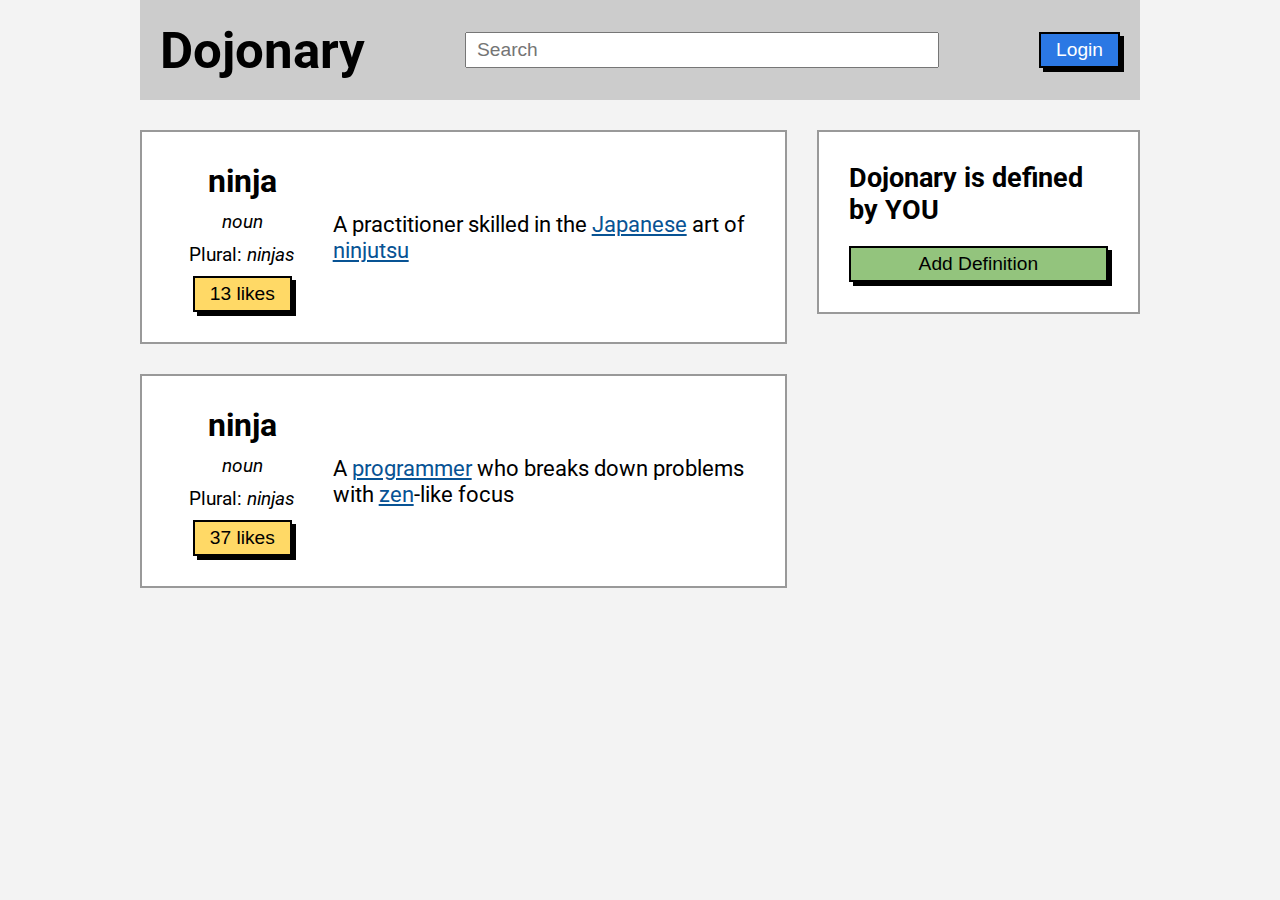
<file: Week2/Day 3/Core/Button Clicker/index.html>
<!DOCTYPE html>
<html lang="en">
<head>
    <meta charset="UTF-8">
    <meta http-equiv="X-UA-Compatible" content="IE=edge">
    <meta name="viewport" content="width=device-width, initial-scale=1.0">
    <title>Dojonary</title>
    <link rel="preconnect" href="https://fonts.googleapis.com">
    <link rel="preconnect" href="https://fonts.gstatic.com" crossorigin>
    <link href="https://fonts.googleapis.com/css2?family=Roboto&display=swap" rel="stylesheet">
    <link rel="stylesheet" href="style.css">
</head>
<body>
    <div class="container">
        <div class="top">
            <h1 class="title">Dojonary</h1>
            <input type="text" name="search" placeholder="Search" class="search">
            <button class="btn login" onclick="login(this)">Login</button>
        </div>
        <div class="row">
            <div class="flex-2">
                <div class="box definition">
                    <div class="left">
                        <h1>ninja</h1>
                        <p><em>noun</em></p>
                        <p>Plural: <em>ninjas</em></p>
                        <button class="btn like" onclick="message()">13 likes</button>
                    </div>
                    <p class="definition-text">A practitioner skilled in the <a href="#">Japanese</a> art of <a href="#">ninjutsu</a></p>
                </div>
                <div class="box definition">
                    <div class="left">
                        <h1>ninja</h1>
                        <p><em>noun</em></p>
                        <p>Plural: <em>ninjas</em></p>
                        <button class="btn like" onclick="message()">37 likes</button>
                    </div>
                    <p class="definition-text">A <a href="#">programmer</a> who breaks down problems with <a href="#">zen</a>-like focus</p>
                </div>
            </div>
            <div class="flex-1">
                <div class="box">
                    <h2>Dojonary is defined by YOU</h2>
                    <button class="btn add" onclick="hide(this)">Add Definition</button>
                </div>
            </div>
        </div>
    </div>
    <script src="script.js"></script>
</body>
</html>
</file>
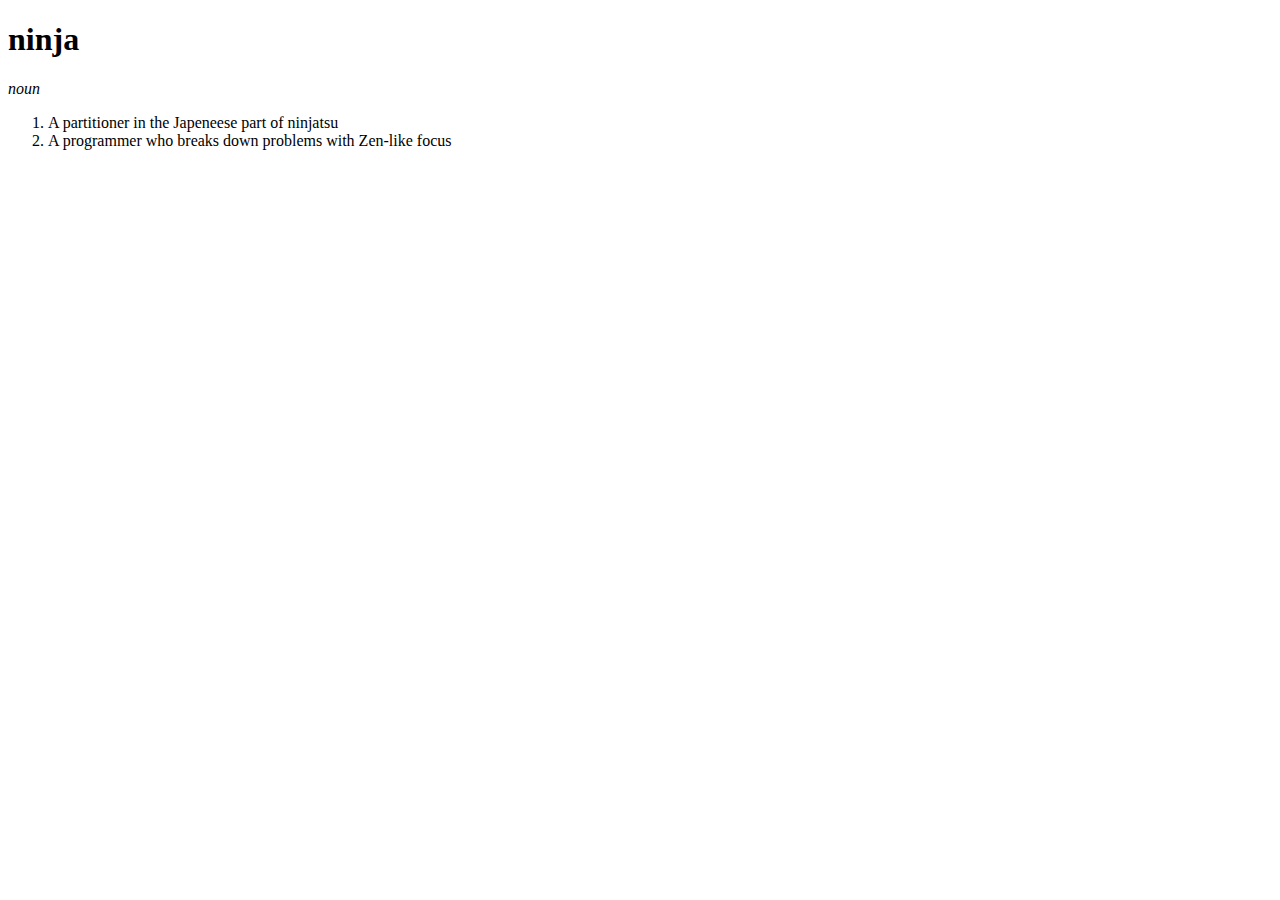
<file: Week1/Day 1/Practice/dictionary.html>
<!DOCTYPE html>
<html lang="en">
<head>
    <meta charset="UTF-8">
    <meta name="viewport" content="width=device-width, initial-scale=1.0">
    <title>Dictionary entry</title>
</head>
<body>
    <h1> ninja    </h1>
    <P><Em>noun</Em></P>
     <ol>
        <li>A partitioner in the Japeneese part of ninjatsu</li>
        <li>A programmer who breaks down problems with Zen-like focus</li>
    </ol>
</body>
</html>
</file>
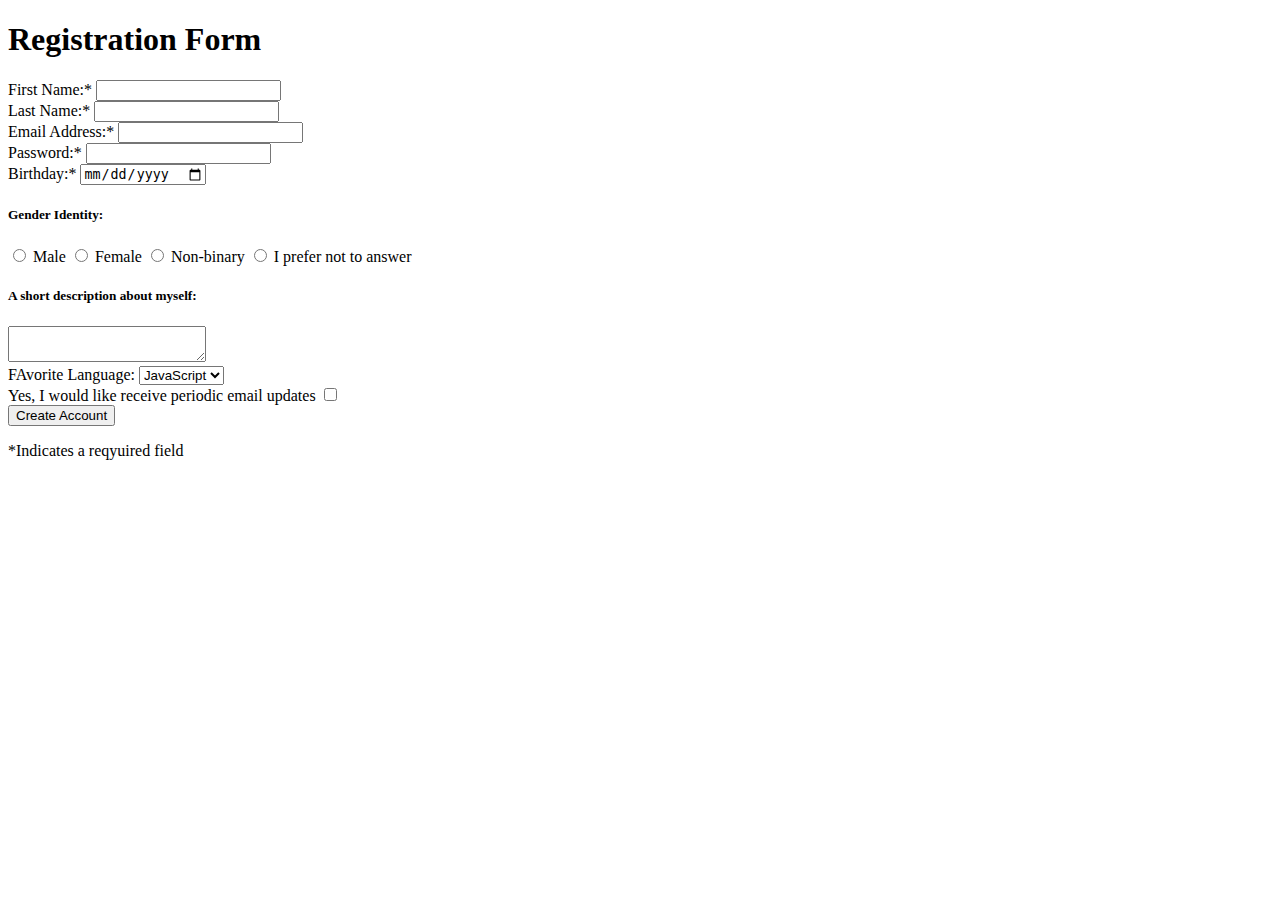
<file: Week1/Day 3/Core/Registration form.html>
<!DOCTYPE html>

<html>
    <head>
        <meta charset="utf-8">
        <title>Exercice</title>
    </head>
    <body>
        <h1>Registration Form</h1>
        <form >
            <div>
                <label>First Name:*  </label>
                <input type="text" name="first_name" required>
            </div>
            <div>
                <label>Last Name:*  </label>
                <input type="text" name="last_name" required>
            </div>
            <div>
                <label> Email Address:* </label>
                <input type="email" name="email" required>
            </div>
            <div>
                <label>Password:* </label>
                <input type="password" name="password" required>
            </div>
            <div>
                <label>Birthday:*</label>
                <input type="date" name="birthday" required>
            </div>
            <h5>
                Gender Identity:
            </h5>
            <div>
                <input type="radio" name="male" value="male" >
                <label>Male</label>
                <input type="radio" name="female" value="female" >
                <label>Female</label>
                <input type="radio" name="non_binary" value="non_binary" >
                <label>Non-binary</label>
                <input type="radio" name="no-answer" value="no-answer">
                <label>I prefer not to answer</label>
            </div>
            <div>
                <h5>
                    A short description about myself:
                </h5>
                <textarea name="description" id="description" cols="22" rows="2"></textarea>
            </div>
            <div>
                <label>FAvorite Language: </label>
                <select name="language" id="language">
                    <option value="JavaScript">
                        JavaScript
                    </option>
                </select>
            </div>
            <div>
                <label>Yes, I would like receive periodic email updates </label>
                <input type="checkbox" name="update" >
            </div>
            <div>
                <input type="submit" name="create_account" value="Create Account">
                <p>*Indicates a reqyuired field</p>
            </div>
        </form>
</body>
</html>
</file>
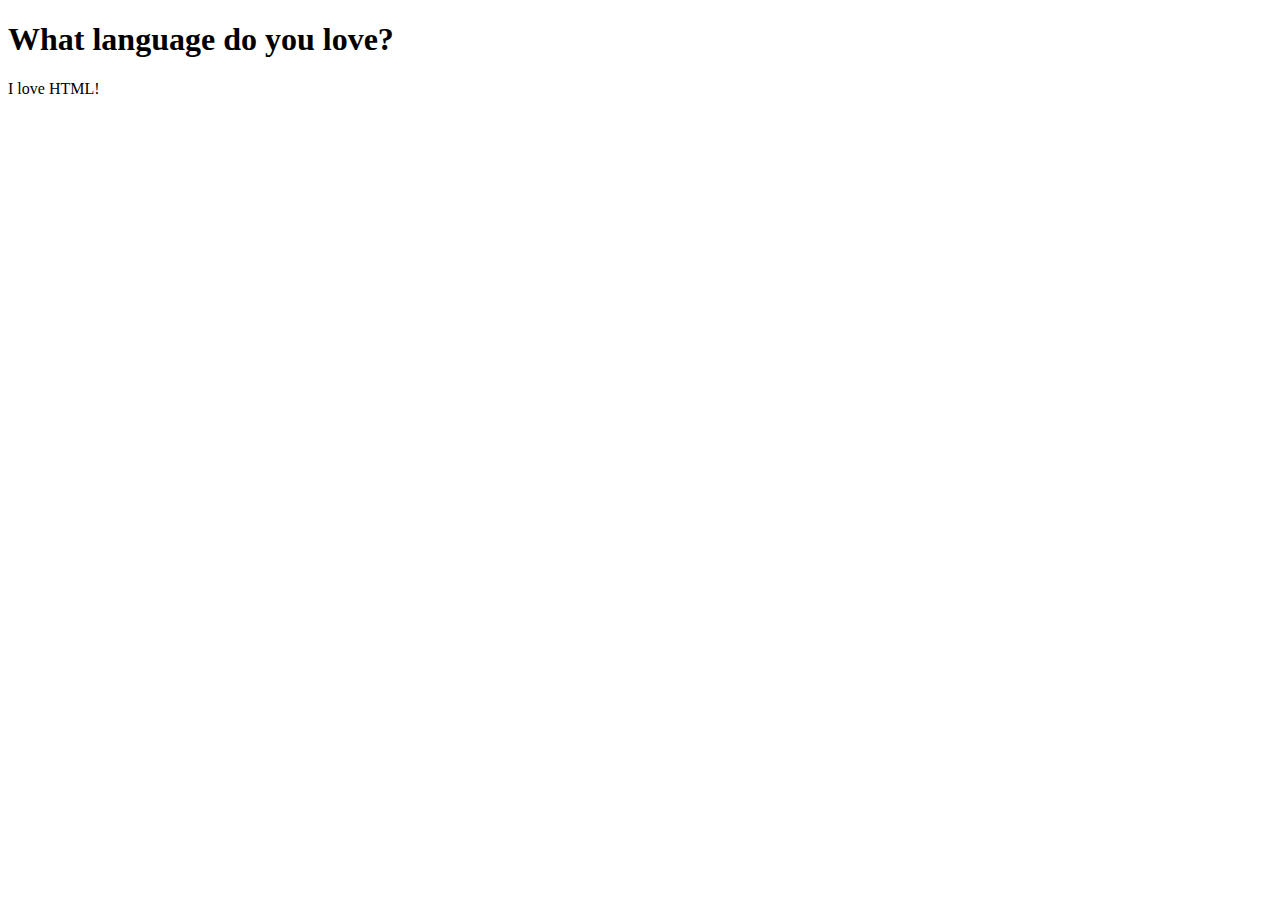
<file: Week1/Day 2/Practice/Fix identation/Basic1.html>
<!DOCTYPE html>
<html>
    <head>
        <title>
            Basic I
        </title>
    </head>
    <body>
        <h1>
            What language do you love?
        </h1>
        <p>
            I love HTML!
        </p>
    </body>
</html>
</file>
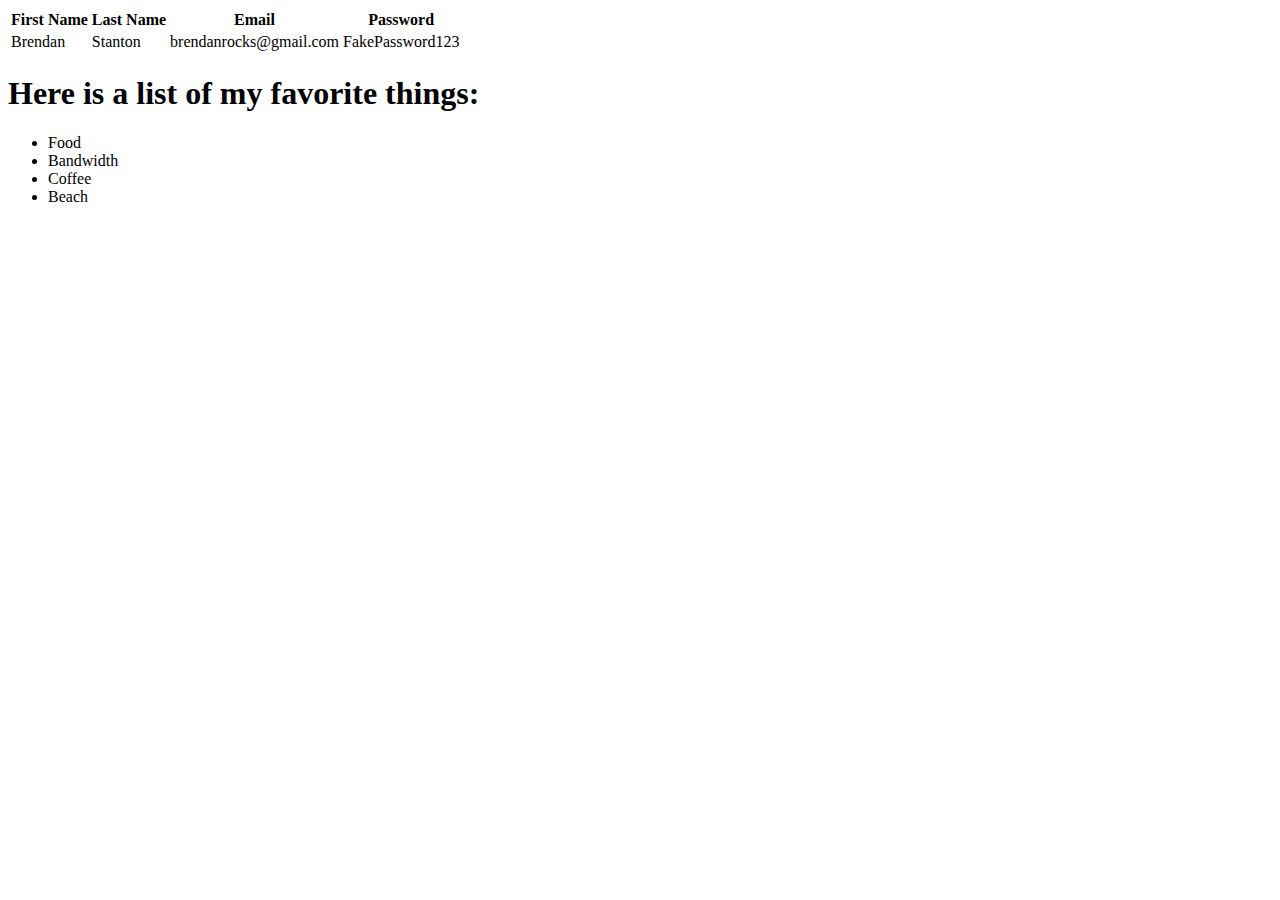
<file: Week1/Day 2/Practice/Fix identation/Basic2.html>
<!DOCTYPE html>
<html>
    <head>
        <title>Basic II</title>
    </head>
    <body>
        <table> 
            <thead>
                <tr>
                    <th>First Name</th>
                    <th>Last Name</th>
                    <th>Email</th>
                    <th>Password</th>
                </tr>
            </thead>
            <tbody>
                <tr>
                    <td>Brendan</td>
                    <td>Stanton</td>
                    <td>brendanrocks@gmail.com</td>
                    <td> FakePassword123</td>
                </tr>
            </tbody>
        </table>
        <h1>Here is a list of my favorite things:</h1>
        <ul>
            <li>Food</li>
            <li>Bandwidth</li>
            <li>Coffee</li>
            <li>Beach</li>
        </ul>
    </body>
</html>
</file>
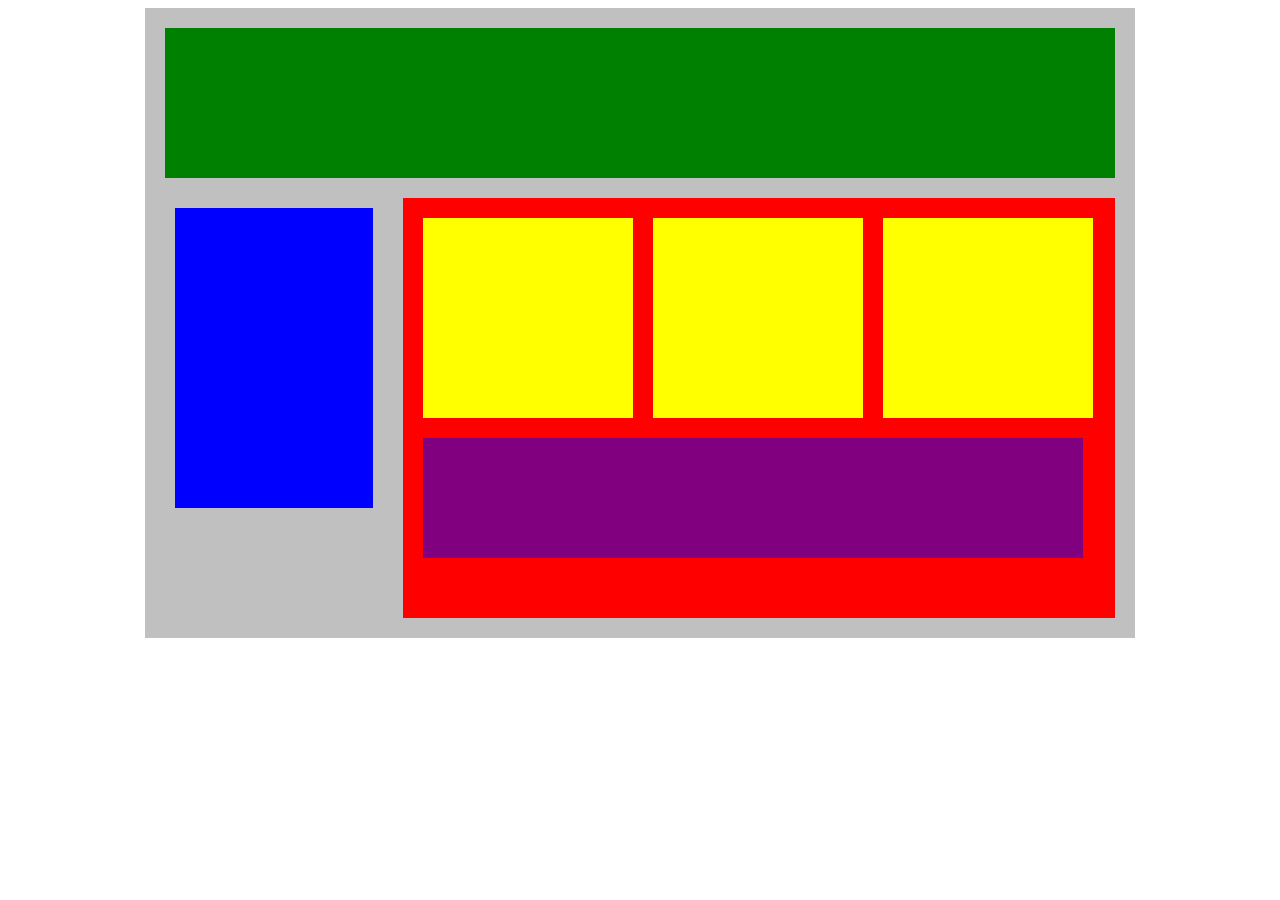
<file: Week1/Day 4/Core/Flex Our Blocks/Flex_our_Blocks.html>
<!DOCTYPE html>
<html lang="en">
<head>
    <title>Position Practice</title>
    <link rel="stylesheet" type="text/css" href="Flex_our_Blocks.css">
</head>
<body>
    <div class="container">
        <div class="top-nav"></div>
        <div class="row">
            <div class="side-nav"></div>
            <div class="main">
                <div class="row">
                    <div class="sub-content"></div>
                    <div class="sub-content"></div>
                    <div class="sub-content"></div>
                </div>
                <div id="advertisement"></div>
            </div>
        </div>
    </div>
</body>
</html>
</file>
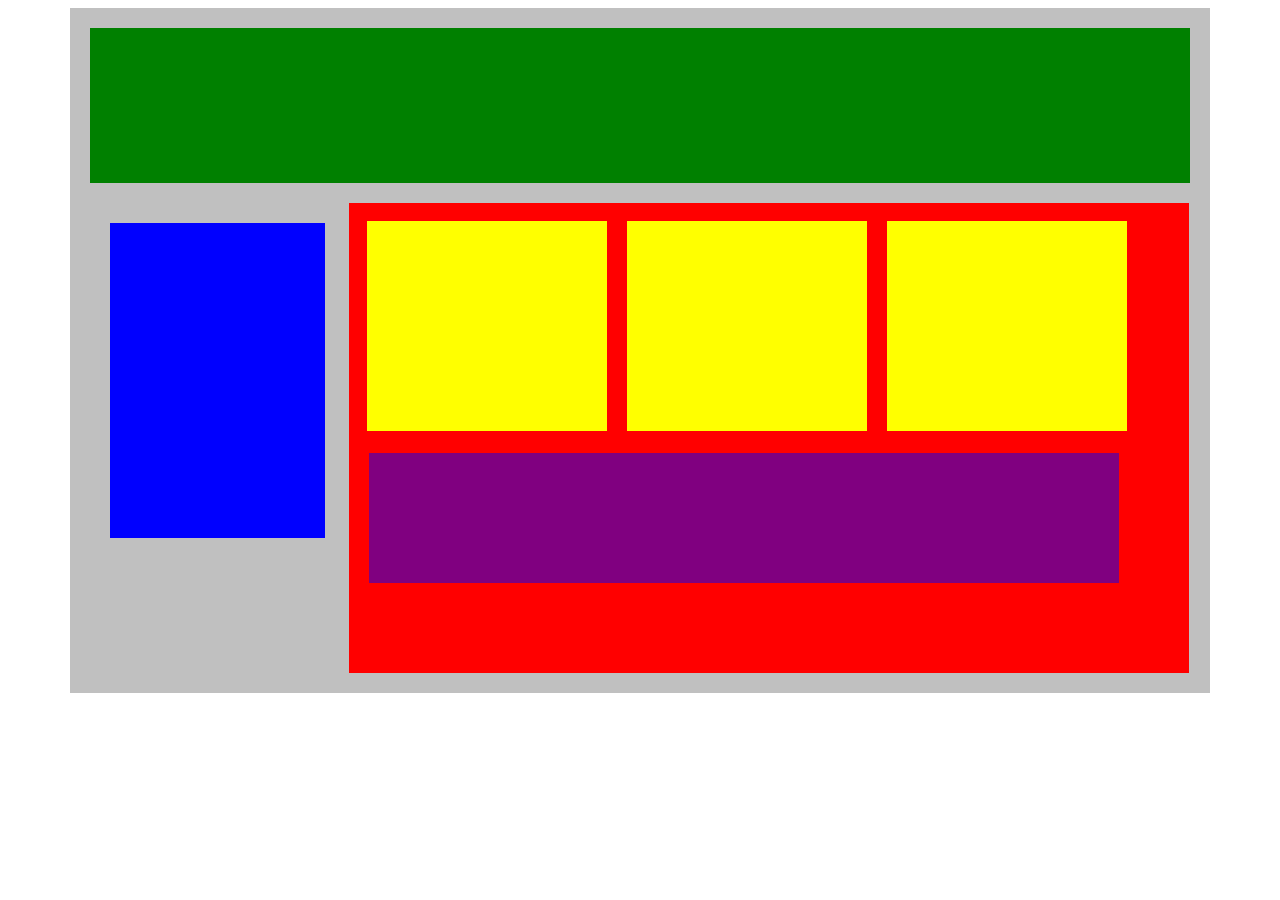
<file: Week1/Day 4/Core/plotting our blocks/plottingOurBlocks.html>
<!DOCTYPE html>
<html lang="en">
<head>
    <title>Position Practice</title>
    <link rel="stylesheet" type="text/css" href="plottingOurBlocks.css">
</head>
<body>
    <div class="container">
        <div class="top-nav"></div>
        <div class="side-nav"></div>
        <div class="main">
            <div class="sub-content"></div>
            <div class="sub-content"></div>
            <div class="sub-content"></div>
            <div id="advertisement"></div>
        </div>
    </div>
</body>
</html>
</file>
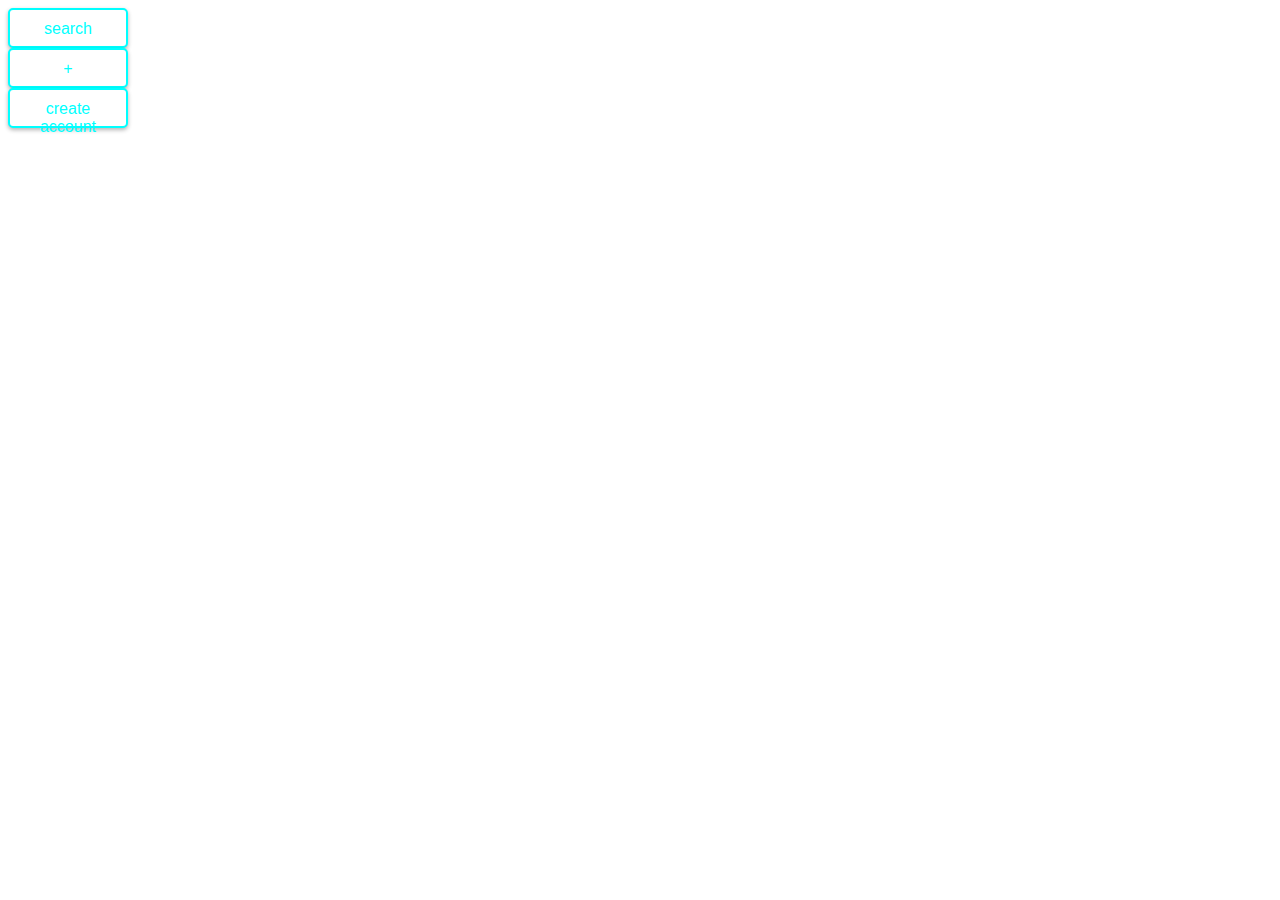
<file: Week1/Day 4/Practice/Button up/ButtonUp.html>
<!DOCTYPE html>
<html>
<head>
  <title>Button Example</title>
  <style>
    .custom-button {
      padding: 10px 20px;
      background-color:white;
      color:aqua ;
      border: 2px solid aqua;
      border-radius: 5px;
      height: 40px;
      width: 120px;
      font-size: 16px;
      cursor: pointer;
      box-shadow: 0 2px 4px rgba(0, 0, 0, 0.3);
    }
    .custom-button:hover {
      background-color: #2980b9;
    }

    .custom-button:active {
      background-color: #1c638d;
      box-shadow: none;
    }
   

  </style>
</head>
<body>
  <button class="custom-button">search</button><br>
  <button class="custom-button">+</button><br>
  <button class="custom-button">create account</button>
</body>
</html>
</file>
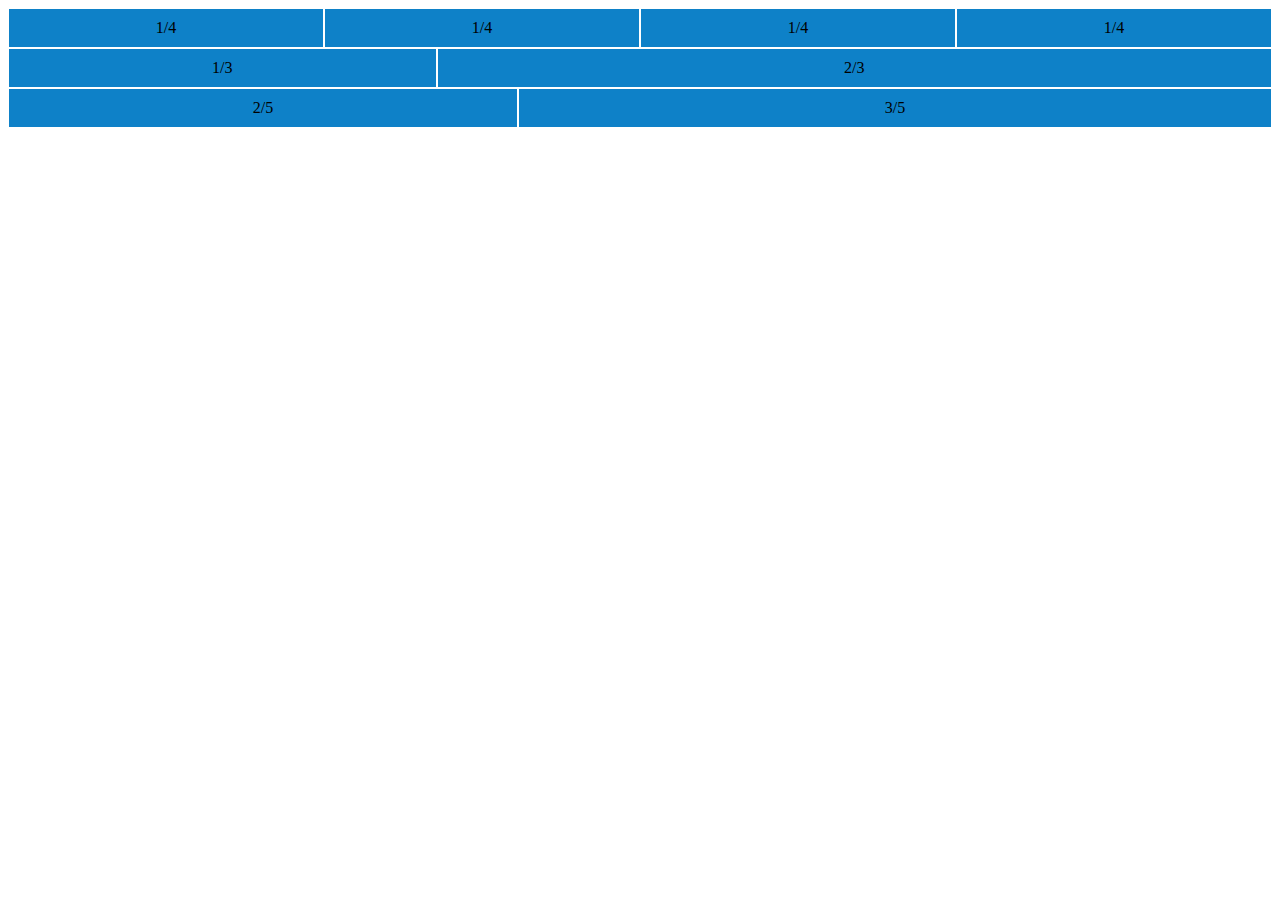
<file: Week1/Day 4/Practice/FLEX-ible Columns/FLEX-ibleColumns.html>
<!DOCTYPE html>
<html>
<head>
  <title>Column System</title>
  <link rel="stylesheet" href="FLEX-ibleColumns.css">
</head>
<body>
  <div class="row">
    <div class="col">1/4</div>
    <div class="col">1/4</div>
    <div class="col">1/4</div>
    <div class="col">1/4</div>
  </div>
  <div class="row">
    <div class="col">1/3</div> 
    <div class="col-2">2/3</div>
  </div>
  <div class="row">
    <div class="col-2">2/5</div>
    <div class="col-3">3/5</div>
  </div>

</body>
</html>
</file>
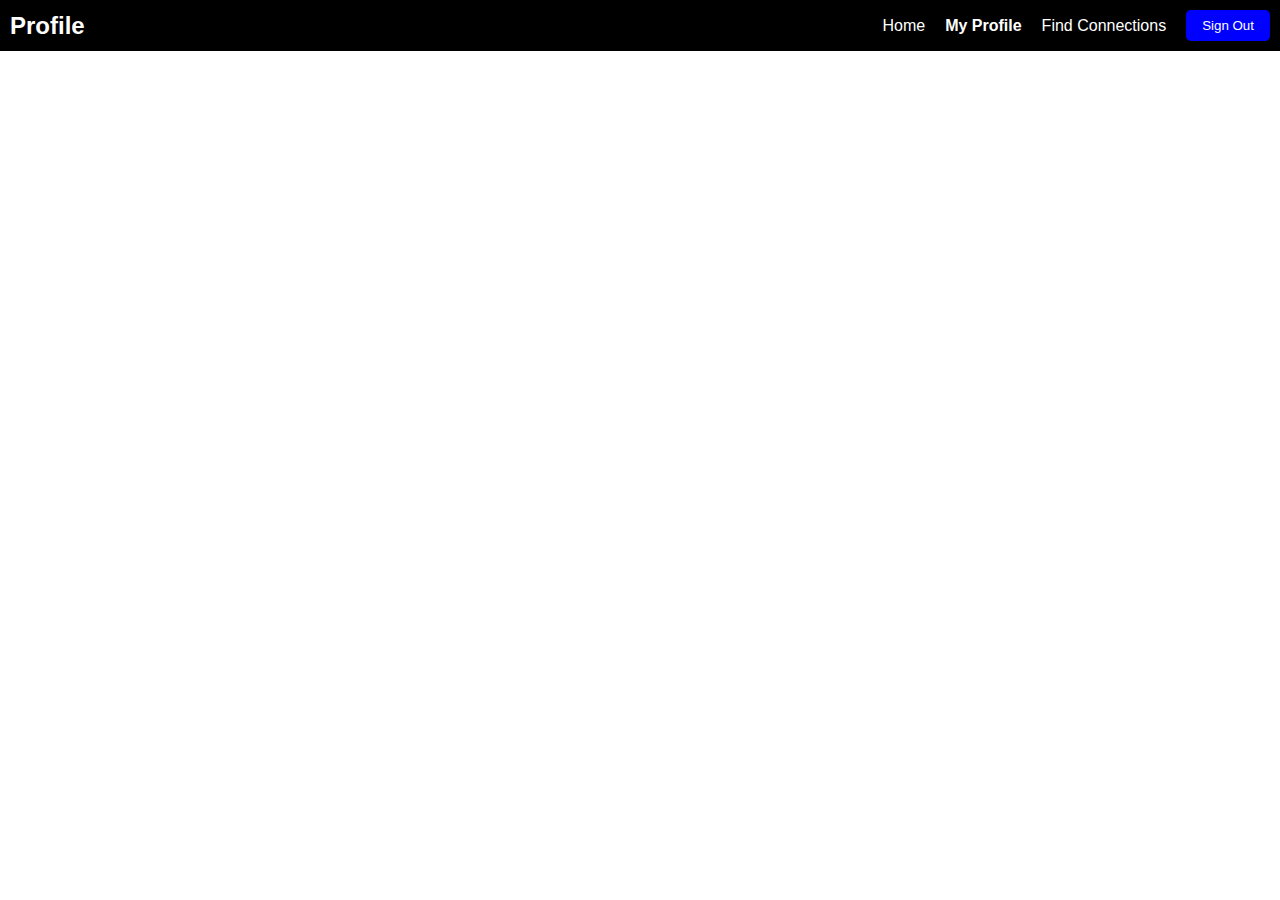
<file: Week1/Day 4/Practice/FlexNavbar/FlexNavbar.html>
<!DOCTYPE html>
<html>
<head>
  <title>Navigation Bar</title>
  <link rel="stylesheet" href="FlexNavbar.css">
</head>
<body>
  <div class="nav">
    <h1 class="nav-title">Profile</h1>
    <ul class="nav-links">
      <li><a href="#">Home</a></li>
      <li><a href="#" class="active">My Profile</a></li>
      <li><a href="#">Find Connections</a></li>
      <li><button class="btn">Sign Out</button></li>
    </ul>
  </div>
</body>
</html>
</file>
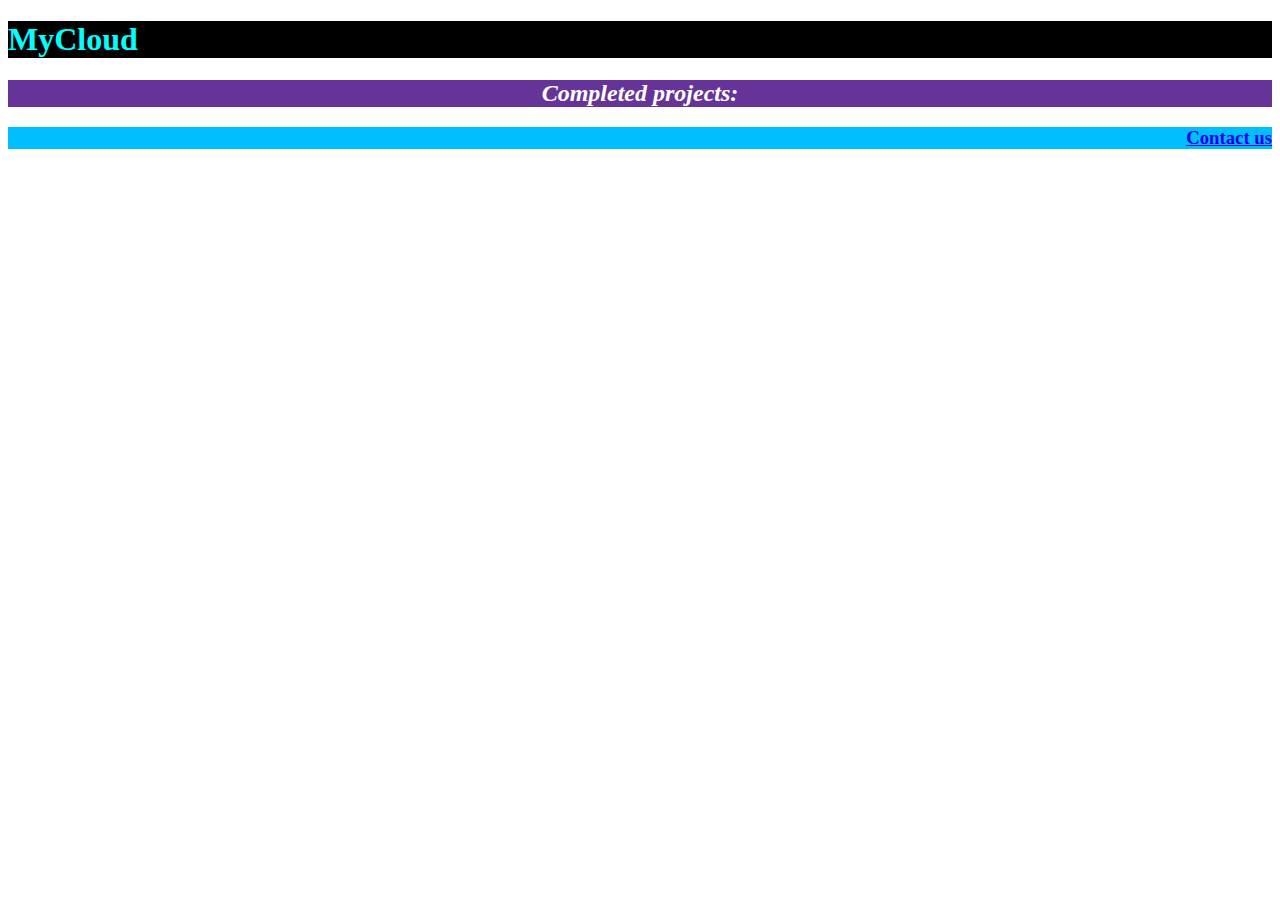
<file: Week1/Day 4/Practice/Text Styling/text styling.html>
<!DOCTYPE html>
<html>
<head>
  <style>
    h1 {
      color: aqua;
      background-color:black;
      text-align: left;
      font-style: normal;
    }

    h2 {
      color:white;
      background-color: rebeccapurple;
      text-align: center;
      font-style: italic;
    }

    h3 {
      background-color:rgb(0, 191, 255);
      text-align: right;
      font-style: normal;
    }
  </style>
</head>
<body>
  <h1>MyCloud</h1>
  <h2>Completed projects:</h2>
  <h3><a href="#">Contact us</a></h3>
</body>
</html>
</file>
<file: Week2/Day 3/Core/Button Clicker/style.css>
* {
    margin: 0;
    padding: 0;
}

body {
    font-family: 'Roboto', sans-serif;
    background-color: #f3f3f3;
}

a { 
    color: #085394; 
}

.container {
    width: 1000px;
    margin: 0 auto;
}

.top {
    background-color: #ccc;
    height: 60px;
    padding: 20px;
    display: flex;
    justify-content: space-between;
    align-items: center;
}

.title {
    font-size: 3.2rem;
}

.search {
    flex: 1;
    font-size: 1.2rem;
    padding: 5px 10px;
    margin: 0 100px;
}

.btn {
    font-size: 1.2rem;
    padding: 5px 15px;
    border: 2px solid #000;
    box-shadow: 4px 4px #000;
    cursor: pointer;
}

.login {
    background-color: #2b78e4;
    color: #fff;
}

.row { 
    display: flex; 
}

.flex-2 { 
    flex: 2; 
}

.flex-1 { 
    flex: 1; 
    margin-left: 30px;
}

.box {
    background-color: #fff;
    margin-top: 30px;
    padding: 30px;
    border: 2px solid #999;
}

.definition {
    display: flex;
    align-items: center;
    justify-content: space-between;
}

.left {
    flex: 1;
    text-align: center;
}

.left p {
    margin: 10px 0;
    font-size: 1.2rem;
}

.like {
    background-color: #ffd966;
}

.definition-text {
    flex: 3;
    margin-left: 20px;
    font-size: 1.4rem;
}

.box h2 {
    font-size: 1.7rem;
}

.add {
    background-color: #93c47d;
    width: 100%;
    margin-top: 20px;
}
</file>
<file: Week1/Day 4/Core/Flex Our Blocks/Flex_our_Blocks.css>
.container{
    width: 950px;
    background-color: silver;
    margin: 0px auto;
    padding: 20px;
}
.top-nav {
    height: 150px;
    background-color: green;
    margin-bottom: 20px;
}
.side-nav {
    height: 300px;
    width: 200px;
    background-color: blue;
    margin: 10px;
}
.main {
    height: 400px;
    width: 700px;
    background-color: red;
    margin-left: 20px;
    padding:10px ;


}
.sub-content {
    height: 200px;
    width: 210px;
    background-color: yellow;
    margin: 10px;
}
#advertisement {
    height: 120px;
    width: 660px;
    background-color: purple;
    margin: 10px;
}
.row {
display: flex;
}
</file>
<file: Week1/Day 4/Core/plotting our blocks/plottingOurBlocks.css>
.container{
    width: 1100px;
    background-color: silver;
    margin: 0px auto;
    padding: 20px;
}
.top-nav {
    height: 155px;
    background-color: green;
    margin-bottom:20px;

}
.side-nav {

    height: 315px;
    width: 215px;
    background-color: blue;
        display: inline-block;
    margin:20px;

}
.main {
    height: 450px;
    width: 820px;
    background-color: red;
    padding:10px;
    display: inline-block;
    vertical-align: top;

}
.sub-content {
    height: 210px;
    width: 240px;
    background-color: yellow;
    display:inline-block;
    margin: 8px;
}
#advertisement {
    height: 130px;
    width: 750px;
    background-color: purple;
    margin: 10px;
}
</file>
<file: Week1/Day 4/Practice/FLEX-ible Columns/FLEX-ibleColumns.css>
.row {
    display: flex;
  }
  
  .col {
    background-color: rgb(14, 129, 200) ;
    flex: 1;
    padding: 10px;
    border: 1px solid white ;
    text-align: center;
  }
  
  .col-2 {
    background-color: rgb(14, 129, 200) ;
    flex: 2;
    padding: 10px;
    border: 1px solid white ;
    text-align: center;
  }
  
  .col-3 {
    background-color: rgb(14, 129, 200) ;
    flex: 3;
    padding: 10px;
    border: 1px solid white;
    text-align: center;
  }
</file>
<file: Week1/Day 4/Practice/FlexNavbar/FlexNavbar.css>
body {
    margin: 0;
    padding: 0;
    font-family: Arial, sans-serif;
  }
  
  .nav {
    background-color: black;
    color: white;
    display: flex;
    justify-content: space-between;
    align-items: center;
    padding: 10px;
  }
  
  .nav-title {
    font-size: 24px;
    margin: 0;
  }
  
  .nav-links {
    list-style: none;
    display: flex;
    align-items: center;
    margin: 0;
    padding: 0;
  }
  
  .nav-links li {
    margin-left: 20px;
  }
  
  .nav-links li:first-child {
    margin-left: 0;
  }
  
  .nav-links li a {
    text-decoration: none;
    color:white;
  }
  
  .nav-links li a.active {
    font-weight: bold;
  }
  
  .btn {
    background-color:blue;
    color: white;
    border: none;
    padding: 8px 16px;
    border-radius: 5px;
    cursor: pointer;
  }
  
  .btn:hover {
    background-color: blue;
  }
</file>
